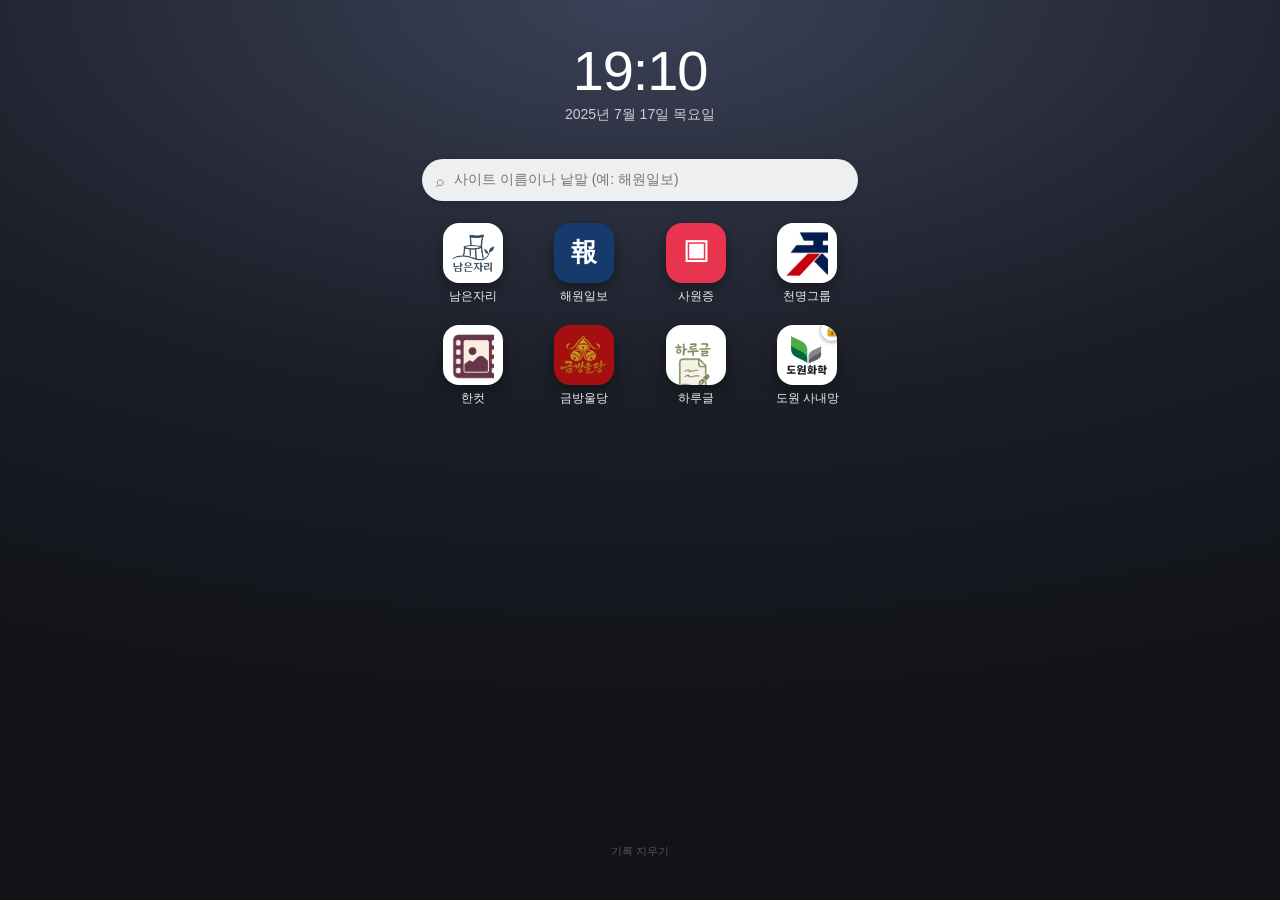
<file: site/index.html>
<!doctype html>
<html lang="ko">
<head>
<meta charset="utf-8">
<meta name="viewport" content="width=device-width, initial-scale=1, viewport-fit=cover">
<meta name="robots" content="noindex, nofollow, noarchive">
<meta name="theme-color" content="#111318">
<title>홈</title>
<link rel="stylesheet" href="assets/style.css?v=202611251400">
</head>
<body>
<div id="app"></div>
<div id="toast" role="status" aria-live="polite"></div>
<noscript>자바스크립트를 켜야 볼 수 있습니다.</noscript>
<script src="assets/data.js?v=202611251400"></script>
<script src="assets/photos.js?v=202611251400"></script>
<script src="assets/app.js?v=202611251400"></script>
</body>
</html>
</file>
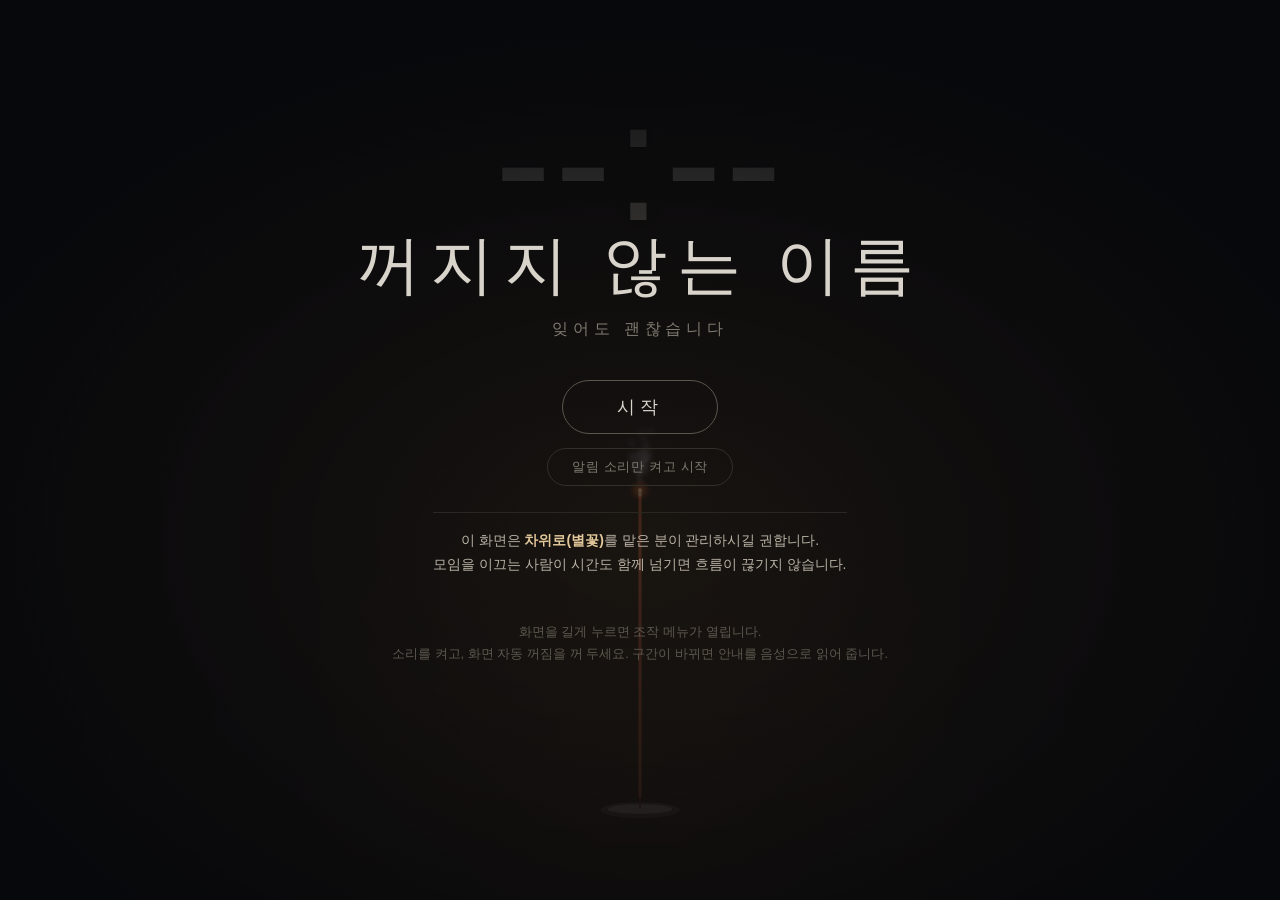
<file: site/stage.html>
<!doctype html>
<html lang="ko">
<head>
<meta charset="utf-8">
<meta name="viewport" content="width=device-width, initial-scale=1, viewport-fit=cover">
<meta name="robots" content="noindex, nofollow, noarchive">
<meta name="theme-color" content="#07080b">
<title>다정한 이별</title>
<link rel="stylesheet" href="assets/stage.css?v=202611251300">
</head>
<body>
<canvas id="smoke"></canvas>
<div id="flash"></div>

<main id="hud">
  <div id="act"></div>
  <div id="clock">--:--</div>
  <div id="what"></div>
  <div id="sub"></div>
  <div id="total"></div>
</main>

<nav id="bar" hidden>
  <button data-b="pause" aria-label="일시정지">⏸</button>
  <button data-b="-60">−1분</button>
  <button data-b="+60">+1분</button>
  <button data-b="+300">+5분</button>
  <button data-b="next">다음 ›</button>
  <button data-b="menu" aria-label="메뉴">☰</button>
</nav>
<div id="notice" hidden><div class="n-k"></div><div class="n-t"></div><div class="n-s"></div></div>
<div id="count" hidden></div>

<section id="start">
  <h1>꺼지지 않는 이름</h1>
  <p class="sub">잊어도 괜찮습니다</p>
  <button id="go">시작</button>
  <button id="go-quiet">알림 소리만 켜고 시작</button>
  <p class="who">이 화면은 <b>차위로(별꽃)</b>를 맡은 분이 관리하시길 권합니다.<br>모임을 이끄는 사람이 시간도 함께 넘기면 흐름이 끊기지 않습니다.</p>
  <p class="hint">화면을 길게 누르면 조작 메뉴가 열립니다.<br>소리를 켜고, 화면 자동 꺼짐을 꺼 두세요. 구간이 바뀌면 안내를 음성으로 읽어 줍니다.</p>
  <button id="resume" hidden>이어서 진행</button>
</section>

<section id="panel" hidden>
  <div class="row"><button data-c="pause">일시정지</button><button data-c="full">전체 화면</button></div>
  <div class="row"><button data-c="-60">−1분</button><button data-c="+60">+1분</button></div>
  <div class="row"><button data-c="prev">‹ 이전 구간</button><button data-c="next">다음 구간 ›</button></div>
  <div class="row"><button data-c="cards">하나, 둘, 셋</button><button data-c="mute">소리 끄기</button></div>
  <div class="row"><button data-c="tts">안내 음성 끄기</button></div>
  <div class="mix voice">
    <label><span>목소리</span><select id="voice"></select></label>
    <label><span>빠르기</span><select id="rate"><option value="0.75">아주 느리게</option><option value="0.85">느리게</option><option value="0.92">보통</option><option value="1.05">조금 빠르게</option><option value="1.2">빠르게</option></select></label>
    <label><span>높이</span><select id="pitch"><option value="0.7">낮게</option><option value="0.85">조금 낮게</option><option value="0.95">보통</option><option value="1.1">조금 높게</option><option value="1.25">높게</option></select></label>
  </div>
  <div class="mix">
    <label><span>전체</span><input data-m="vol" type="range" min="0" max="1" step="0.05"></label>
    <label><span>음악</span><input data-m="bgm" type="range" min="0" max="1.5" step="0.05"></label>
    <label><span>빗소리</span><input data-m="rain" type="range" min="0" max="1.5" step="0.05"></label>
    <label><span>천둥</span><input data-m="thunder" type="range" min="0" max="1.5" step="0.05"><button data-c="try-thunder" aria-label="천둥 들어보기">▶</button></label>
    <label><span>울림</span><input data-m="drone" type="range" min="0" max="1.5" step="0.05"></label>
    <label><span>알림 방울</span><input data-m="bell" type="range" min="0" max="1.5" step="0.05"><button data-c="try-bell" aria-label="방울 들어보기">▶</button></label>
  </div>
  <div class="row"><button data-c="only-bell">알림만 (배경음 없음)</button><button data-c="all-on">전부 켜기</button></div>
  <ol id="plist"></ol>
  <div class="row"><button data-c="reset" class="warn">처음부터</button><button data-c="close">닫기</button></div>
  <div class="row"><a class="lnk" href="index.html#/check" target="_blank" rel="noopener">사이트 점검</a></div>
  <details class="wipe"><summary>휴대폰 기록 지우기 QR (다음 팀 전에)</summary><p>게임에 쓴 기기마다 이 QR을 찍고 '기록 지우기'를 누르면 로그인·잠금 해제·읽은 메일 기록이 지워집니다.</p><img src="img/qr-reset.svg" alt="기록 지우기 QR"></details>
  <p class="credit">음악: Kevin MacLeod “Isolated” “Gagool” “Devastation and Revenge” (CC BY 3.0) · Kai Engel “Sopor” “Denouement” · Chris Zabriskie “Cylinder Five” “To Hide Their Secrets” (CC BY 4.0) — Wikimedia Commons / Free Music Archive</p>
</section>

<script src="assets/stage.js?v=202611250617"></script>
</body>
</html>
</file>
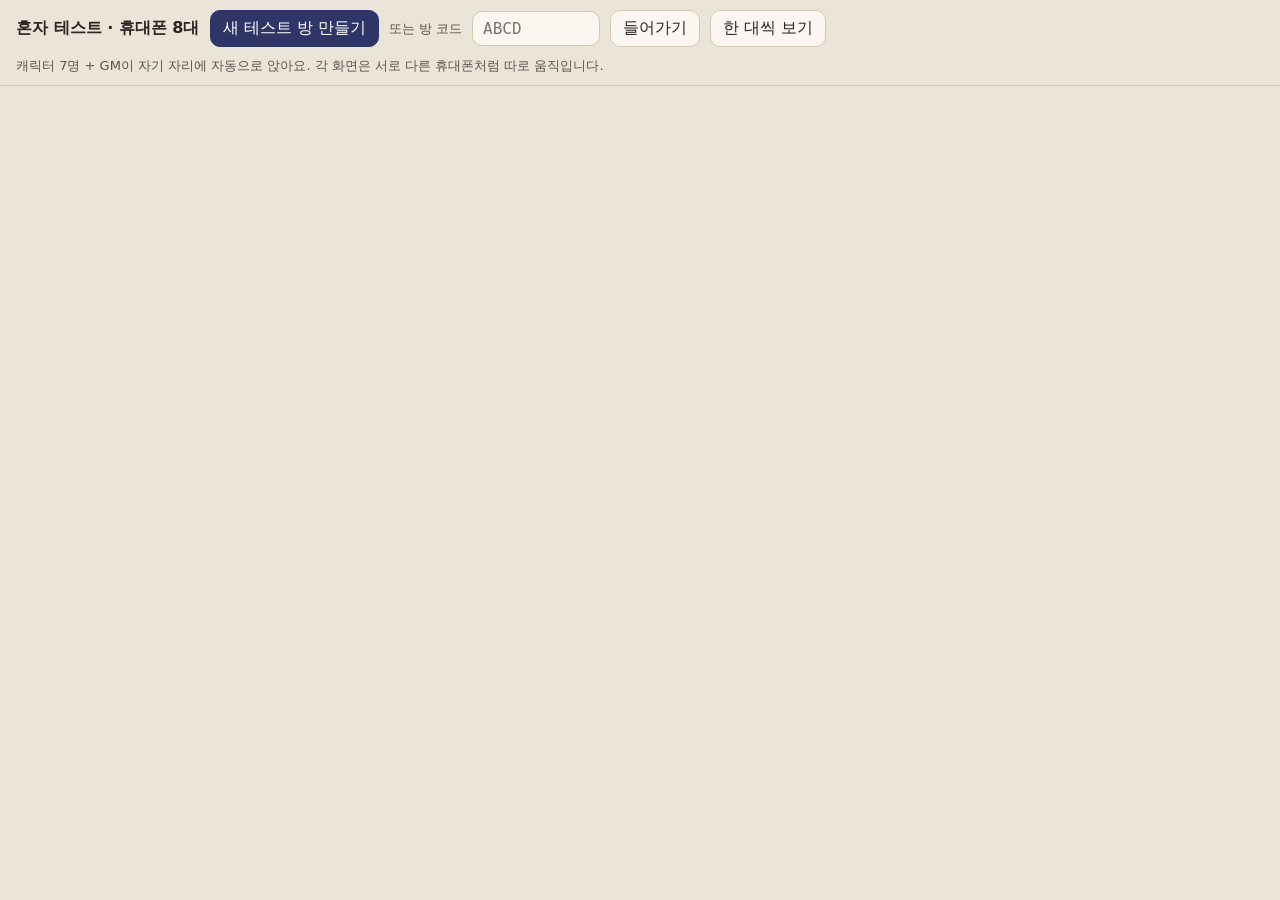
<file: site/hanbit/test.html>
<!doctype html>
<html lang="ko">
<head>
<meta charset="utf-8">
<meta name="viewport" content="width=device-width, initial-scale=1">
<meta name="robots" content="noindex, nofollow, noarchive">
<title>한빛 엔딩북 혼자 테스트</title>
<style>
  :root { --bg: #ebe4d8; --ink: #2a2520; --card: #fbf7f0; --line: #d4c8b4; --dusk: #2f3566; }
  @media (prefers-color-scheme: dark) { :root:not([data-theme="light"]) { --bg: #15172a; --ink: #ece5d8; --card: #1f2340; --line: #343a5e; --dusk: #aab3ff; } }
  * { box-sizing: border-box; }
  body { margin: 0; background: var(--bg); color: var(--ink); font-family: "Apple SD Gothic Neo", "Noto Sans KR", system-ui, sans-serif; }
  header { position: sticky; top: 0; z-index: 5; background: var(--bg); border-bottom: 1px solid var(--line); padding: 10px 16px; display: flex; gap: 10px; align-items: center; flex-wrap: wrap; }
  header b { font-size: 16px; }
  button, input { font: inherit; }
  button { border: 1px solid var(--line); background: var(--card); color: var(--ink); border-radius: 10px; padding: 7px 12px; cursor: pointer; }
  button.pri { background: var(--dusk); color: #fff; border-color: var(--dusk); }
  input { border: 1px solid var(--line); background: var(--card); color: var(--ink); border-radius: 10px; padding: 7px 10px; width: 8em; text-transform: uppercase; font-family: ui-monospace, monospace; }
  .note { font-size: 13px; opacity: .75; }
  .grid { display: grid; grid-template-columns: repeat(auto-fill, minmax(330px, 1fr)); gap: 14px; padding: 14px 16px 40px; }
  .ph { background: var(--card); border: 1px solid var(--line); border-radius: 16px; overflow: hidden; }
  .ph h3 { margin: 0; padding: 6px 10px; font-size: 13px; border-bottom: 1px solid var(--line); display: flex; justify-content: space-between; }
  .ph h3 a { color: inherit; font-weight: 400; }
  iframe { width: 100%; height: 680px; border: 0; display: block; background: #fff; }
  .solo .ph:not(.on) { display: none; }
  .solo .grid { grid-template-columns: minmax(330px, 430px); justify-content: center; }
  .tabs { display: none; gap: 4px; flex-wrap: wrap; }
  .solo .tabs { display: flex; }
  .tabs button.on { background: var(--dusk); color: #fff; }
</style>
</head>
<body>
<header>
  <b>혼자 테스트 · 휴대폰 8대</b>
  <button class="pri" id="make">새 테스트 방 만들기</button>
  <span class="note">또는 방 코드</span><input id="code" maxlength="6" placeholder="ABCD"><button id="join">들어가기</button>
  <button id="layout">한 대씩 보기</button>
  <span class="note" id="msg">캐릭터 7명 + GM이 자기 자리에 자동으로 앉아요. 각 화면은 서로 다른 휴대폰처럼 따로 움직입니다.</span>
  <div class="tabs" id="tabs"></div>
</header>
<div class="grid" id="grid"></div>
<script>
  var SEATS = [["daeun", "임다은"], ["noa", "강노아"], ["siwoo", "권시우"], ["haeun", "허하은"], ["junseo", "변준서"], ["taesu", "강태수"], ["sehyun", "윤세현"], ["gm", "GM"]];
  var grid = document.getElementById("grid"), msg = document.getElementById("msg"), tabs = document.getElementById("tabs");
  var run = Date.now().toString(36).slice(-4); // 테스트 방마다 새 '기기'
  var MOCK = /[?&]mock\b/.test(location.search) ? "&mock" : "";
  function src(seat, code) { return "index.html?dev=t" + run + "-" + seat + "&seat=" + seat + MOCK + "#join=" + code; }
  function load(code) {
    code = String(code || "").toUpperCase().replace(/[^0-9A-Z]/g, "");
    if (code.length < 4) { msg.textContent = "방 코드 4자리를 넣어 주세요"; return; }
    document.getElementById("code").value = code;
    grid.innerHTML = ""; tabs.innerHTML = "";
    SEATS.forEach(function (s, i) {
      var box = document.createElement("div"); box.className = "ph" + (i === 0 ? " on" : "");
      box.innerHTML = '<h3><span>' + (i + 1) + ". " + s[1] + '</span><a href="' + src(s[0], code) + '" target="_blank">새 탭</a></h3><iframe title="' + s[1] + '" src="' + src(s[0], code) + '"></iframe>';
      grid.appendChild(box);
      var b = document.createElement("button"); b.textContent = s[1]; if (i === 0) b.className = "on";
      b.onclick = function () { grid.querySelectorAll(".ph").forEach(function (x, j) { x.classList.toggle("on", j === i); }); tabs.querySelectorAll("button").forEach(function (x, j) { x.classList.toggle("on", j === i); }); };
      tabs.appendChild(b);
    });
    msg.textContent = "방 " + code + " · 다른 휴대폰도 이 코드로 함께 들어올 수 있어요 (자리가 비어 있으면).";
  }
  document.getElementById("join").onclick = function () { load(document.getElementById("code").value); };
  document.getElementById("layout").onclick = function () { var on = document.body.classList.toggle("solo"); this.textContent = on ? "모두 보기" : "한 대씩 보기"; };
  if (innerWidth < 760) { document.body.classList.add("solo"); document.getElementById("layout").textContent = "모두 보기"; }
  // 방은 숨은 화면 하나로 만든다(Firebase 설정을 그대로 씀)
  document.getElementById("make").onclick = function () {
    var btn = this; btn.disabled = true; msg.textContent = "방을 만드는 중…";
    var f = document.createElement("iframe"); f.style.display = "none"; f.src = "index.html?dev=t" + run + "-maker" + MOCK;
    f.onload = function () {
      var w = f.contentWindow, tries = 0;
      (function go() {
        if (!w.HANBIT && tries++ < 40) return setTimeout(go, 100);
        if (!w.HANBIT || !w.HANBIT.hasDB()) { msg.textContent = "방 기능이 꺼져 있어요 (Firebase 설정 확인)"; btn.disabled = false; return; }
        w.HANBIT.createRoom().then(function (code) { f.remove(); btn.disabled = false; load(code); }, function (e) { msg.textContent = "방을 만들지 못했어요: " + (e && e.message || e); btn.disabled = false; });
      })();
    };
    document.body.appendChild(f);
  };
  var q = location.hash.match(/room=([0-9A-Za-z]+)/); if (q) load(q[1]);
</script>
</body>
</html>
</file>
<file: site/assets/style.css>
/* 꺼지지 않는 이름 · 4막 사이트. 세로 390px 기준, 외부 폰트·CDN 없음 */
:root {
  --sans: "Apple SD Gothic Neo", "Malgun Gothic", "맑은 고딕", "Noto Sans KR", "Noto Sans CJK KR", sans-serif;
  --serif: "AppleMyungjo", "Nanum Myeongjo", "Noto Serif KR", "Noto Serif CJK KR", "Batang", serif;
}
* { box-sizing: border-box; }
html { -webkit-text-size-adjust: 100%; }
body { margin: 0; font-family: var(--sans); font-size: 15px; line-height: 1.55; color: #222; background: #e9e9e9; word-break: keep-all; overflow-wrap: anywhere; }
a { color: inherit; text-decoration: none; }
ul { list-style: none; margin: 0; padding: 0; }
h1, h2, h3 { margin: 0; }
button, input { font: inherit; }
#app { max-width: 480px; margin: 0 auto; min-height: 100vh; background: #fff; position: relative; padding-bottom: 24px; }
.b-hub #app, .b-dev #app { background: transparent; }

/* 공통 */
.pill { position: fixed; left: 50%; bottom: calc(10px + env(safe-area-inset-bottom)); transform: translateX(-50%); z-index: 50; padding: 6px 18px; border-radius: 99px; background: rgba(20, 22, 28, .72); color: #fff; font-size: 12px; letter-spacing: .1em; backdrop-filter: blur(6px); }
#toast { position: fixed; left: 50%; bottom: 70px; transform: translate(-50%, 20px); opacity: 0; transition: .25s; z-index: 60; background: rgba(0, 0, 0, .82); color: #fff; padding: 9px 16px; border-radius: 8px; font-size: 13px; pointer-events: none; max-width: 86vw; text-align: center; }
#toast.on { opacity: 1; transform: translate(-50%, 0); }
.tabs { display: flex; overflow-x: auto; white-space: nowrap; scrollbar-width: none; -webkit-overflow-scrolling: touch; }
.tabs::-webkit-scrollbar { display: none; }
.tabs a { flex: none; padding: 10px 12px; }
.btn { display: inline-block; border: 0; border-radius: 6px; padding: 9px 16px; background: #333; color: #fff; font-size: 14px; cursor: pointer; }
.btn.ghost { background: transparent; color: inherit; box-shadow: inset 0 0 0 1px currentColor; opacity: .75; }
.post-x { padding: 14px 16px; font-size: 15.5px; }
.post-x p { margin: 0 0 1em; }
.post-x.dim { color: #888; }
.ph { margin: 10px 0 14px; padding: 26px 18px 18px; border-radius: 6px; background: repeating-linear-gradient(135deg, #eceae4 0 10px, #e4e1da 10px 20px); color: #555; font-size: 13.5px; position: relative; line-height: 1.6; }
.ph-k { position: absolute; top: 6px; left: 10px; font-size: 10.5px; letter-spacing: .12em; color: #999; }
.rule { margin: 14px 0; padding: 4px 0; border-top: 1px dashed #bbb; border-bottom: 1px dashed #bbb; text-align: center; font-size: 12px; color: #888; }
.blind { margin: 16px; padding: 28px 16px; border-radius: 6px; background: #f2f2f2; color: #777; text-align: center; font-size: 14px; }
.blind small { display: block; margin-top: 6px; font-size: 12px; color: #999; }
.lockbox { margin: 18px 16px; padding: 24px 16px; text-align: center; border: 1px dashed #bbb; border-radius: 8px; color: #666; }
.lk-i { font-size: 28px; }
.lk-m { margin: 6px 0 12px; font-size: 14px; }
.cms { border-top: 8px solid #f2f2f2; padding: 12px 16px; }
.cms-h { font-size: 13px; color: #666; margin-bottom: 6px; }
.cm { padding: 10px 0; border-bottom: 1px solid #f0f0f0; }
.cm.re { padding-left: 18px; background: #fafafa; }
.cm-h { font-size: 12.5px; color: #888; display: flex; gap: 8px; align-items: baseline; flex-wrap: wrap; }
.cm-who { font-weight: 700; color: #444; }
.re-mark { color: #bbb; }
.op { font-size: 10.5px; border: 1px solid currentColor; border-radius: 3px; padding: 0 3px; color: #c55; font-weight: 400; }
.cm-x { font-size: 14.5px; margin-top: 2px; }
.cm-empty { padding: 20px 16px; text-align: center; color: #999; font-size: 13px; }
.lbl { font-size: 10.5px; padding: 1px 5px; border-radius: 3px; background: #444; color: #fff; vertical-align: 2px; font-weight: 400; }
.dim { opacity: .62; }
.pager { display: flex; flex-wrap: wrap; justify-content: center; gap: 4px; padding: 14px; font-size: 13px; }
.pager a, .pager b { min-width: 28px; padding: 3px 6px; text-align: center; border-radius: 4px; }
.pager b { background: #444; color: #fff; }
.search { display: flex; gap: 6px; padding: 10px 16px; }
.search input { flex: 1; min-width: 0; padding: 8px 10px; border: 1px solid #ccc; border-radius: 4px; background: #fff; color: #222; }
.search button { padding: 8px 12px; border: 0; border-radius: 4px; background: #555; color: #fff; }
.hits { padding: 0 16px; font-size: 13px; color: #777; }
.bdesc { margin: 0; padding: 10px 16px; font-size: 12.5px; color: #777; background: #fafafa; border-bottom: 1px solid #eee; }
.crumb { font-size: 12px; color: #888; margin-bottom: 4px; }
.likes { text-align: center; padding: 6px 0 16px; font-size: 13px; color: #888; }
.more { display: block; margin: 12px 16px; padding: 10px; text-align: center; border: 1px solid #ddd; border-radius: 6px; font-size: 14px; }
.login-box { margin: 20px 16px; padding: 18px 16px; border: 1px solid #ddd; border-radius: 8px; background: #fff; color: #222; }
.login-box h2 { font-size: 17px; margin-bottom: 10px; }
.login-box label { display: block; font-size: 13px; color: #666; margin-bottom: 10px; }
.login-box input { display: block; width: 100%; margin-top: 4px; padding: 10px; border: 1px solid #ccc; border-radius: 5px; font-size: 16px; background: #fff; color: #222; }
.login-box .btn { width: 100%; margin-top: 4px; }
.login-box p { font-size: 14px; }
.login-err { color: #c33; font-size: 13px; margin: 8px 0 0; }
.hint { color: #888; font-size: 12px !important; }
.me-box { padding: 18px 16px; border-bottom: 8px solid #f2f2f2; }
.me-box h2 { font-size: 18px; }
.me-box h2 small { font-size: 12px; color: #999; font-weight: 400; }
.me-box p { margin: 4px 0 12px; font-size: 13px; color: #888; }
.me-h { font-size: 13px; color: #777; padding: 12px 16px 4px; font-weight: 400; }
.me-list li a { display: block; padding: 11px 16px; border-bottom: 1px solid #f0f0f0; }
.me-list b { font-weight: 500; }
.me-list span { display: block; font-size: 12px; color: #999; }
.me-sec { padding: 12px 16px 6px; font-size: 12.5px; font-weight: 700; color: #666; border-bottom: 1px solid #f0f0f0; }
.me-cms p { margin: 0 0 3px; font-size: 14px; line-height: 1.45; }
.me-cms span { overflow: hidden; text-overflow: ellipsis; white-space: nowrap; }
.me-box h2 .av, .me-box h2 img.av { width: 26px; height: 26px; vertical-align: -6px; margin-right: 7px; }
.pg-h { padding: 12px 16px; font-size: 16px; border-bottom: 1px solid #eee; }
.pg-h small { font-size: 12px; color: #999; font-weight: 400; }
.th-list li a { display: grid; grid-template-columns: 1fr auto; padding: 12px 16px; border-bottom: 1px solid #f0f0f0; }
.th-list p { grid-column: 1 / -1; margin: 2px 0; font-size: 13.5px; color: #666; }
.th-list em { grid-column: 1 / -1; font-size: 11.5px; color: #aaa; font-style: normal; }
.th-n { font-size: 11px; background: #888; color: #fff; border-radius: 99px; padding: 0 7px; align-self: center; }
.note-list { padding: 8px 12px; }
.note { margin: 8px 0; padding: 10px 12px; border: 1px solid #e3e3e3; border-radius: 6px; background: #fff; }
.note.sent { background: #f6f8fb; }
.note-h { display: flex; justify-content: space-between; gap: 8px; font-size: 12px; color: #888; margin-bottom: 4px; }
.note-h em { font-style: normal; }
.note-x { font-size: 14.5px; }

/* 광고 */
.ad { display: block; margin: 0; padding: 10px 14px; background: #f7f3e8; border: 1px solid #e7dfc8; font-size: 13px; color: #5a4a20; position: relative; }
.ad-badge { display: inline-block; font-size: 9.5px; letter-spacing: .08em; padding: 0 4px; margin-right: 6px; border: 1px solid currentColor; border-radius: 2px; opacity: .7; vertical-align: 1px; }
.ad-who { margin-right: 6px; }
.ad-top { border-width: 0 0 1px; }
.ad-mid { margin: 10px 12px; border-radius: 6px; }
.ad-bottom { margin: 16px 12px 0; border-radius: 6px; }
.ad-cached { filter: saturate(.7); }
.ad-cached::after { content: ""; position: absolute; inset: 0; background: repeating-linear-gradient(0deg, rgba(255, 255, 255, .0) 0 3px, rgba(255, 255, 255, .25) 3px 4px); pointer-events: none; }
.ad-halt { margin: 0; padding: 18px; text-align: center; background: #f4f4f4; color: #aaa; font-size: 12px; letter-spacing: .1em; border: 1px dashed #d4d4d4; }
.ad-row { list-style: none; }

/* ── 허브 ── */
body.b-hub { background: radial-gradient(120% 80% at 50% 0%, #3b4157 0%, #1b1e27 55%, #111318 100%) fixed; color: #fff; }
.hub { min-height: 100vh; padding: 40px 22px 30px; display: flex; flex-direction: column; }
.hub-clock { text-align: center; margin-bottom: 34px; }
.hub-clock b { display: block; font-size: 56px; font-weight: 200; letter-spacing: -.02em; line-height: 1.1; }
.hub-clock span { font-size: 14px; opacity: .75; }
.hub-grid { display: grid; grid-template-columns: repeat(4, 1fr); gap: 22px 10px; }
.app { display: flex; flex-direction: column; align-items: center; gap: 6px; text-align: center; }
.app-ic { width: 60px; height: 60px; border-radius: 16px; display: grid; place-items: center; font-size: 26px; font-weight: 700; color: #fff; position: relative; box-shadow: 0 6px 16px rgba(0, 0, 0, .35); font-family: var(--serif); }
.app-lock { position: absolute; right: -6px; top: -6px; font-size: 13px; font-style: normal; background: #fff; border-radius: 99px; width: 22px; height: 22px; display: grid; place-items: center; box-shadow: 0 1px 4px rgba(0, 0, 0, .4); }
.app-l { font-size: 11.5px; line-height: 1.25; opacity: .92; }
.hub-reset { margin-top: auto; align-self: center; background: none; border: 0; color: rgba(255, 255, 255, .28); font-size: 11px; padding: 30px 10px 10px; }

/* ── S1 남은자리 : 2010년대 커뮤니티 ── */
body.b-S1 { background: #dcdfdb; }
.skin-S1 { font-size: 14px; }
.s1-h { background: #4d5b52; color: #fff; padding: 12px 14px 10px; display: flex; align-items: baseline; gap: 8px; flex-wrap: wrap; }
.s1-logo { font-size: 21px; font-weight: 800; letter-spacing: -.03em; }
.s1-tag { font-size: 11px; opacity: .7; flex: 1; }
.s1-acct { font-size: 12px; padding: 2px 8px; border: 1px solid rgba(255, 255, 255, .5); border-radius: 3px; }
.s1-tabs { background: #f3f4f1; border-bottom: 2px solid #4d5b52; font-size: 13px; }
.s1-tabs a.on { font-weight: 700; color: #2f3b33; box-shadow: inset 0 -3px 0 #4d5b52; }
.s1-pin li a { display: block; padding: 8px 14px; border-bottom: 1px solid #eee; background: #fbfbf7; font-size: 13px; }
.pin { font-size: 10.5px; background: #c0392b; color: #fff; padding: 1px 5px; border-radius: 2px; margin-right: 6px; }
.s1-row a { display: block; padding: 9px 14px; border-bottom: 1px solid #ececec; }
.s1-t { font-size: 14.5px; color: #222; }
.s1-row .hd { color: #4d5b52; font-size: 12.5px; }
.s1-row .cc { color: #e46a2c; font-size: 12px; }
.s1-m { font-size: 11.5px; color: #999; margin-top: 2px; }
.s1-row.secret .s1-t { color: #8a8a8a; }
.s1-ph { padding: 14px 16px 10px; border-bottom: 1px solid #e3e3e3; background: #fbfbf9; }
.s1-ph h1 { font-size: 18px; line-height: 1.4; }
.s1-pm { font-size: 12px; color: #888; margin-top: 4px; }
.s1-f { padding: 18px 14px; font-size: 11px; color: #999; text-align: center; }
.skin-S1 .ad { background: #fffbe9; }

/* ── S5 해원일보 : 신문 ── */
body.b-S5 { background: #e6e9ee; }
.s5-h { text-align: center; padding: 10px 14px 8px; border-bottom: 3px double #163a6b; }
.s5-date { font-size: 11px; color: #777; text-align: left; }
.s5-logo { display: block; font-family: var(--serif); font-size: 36px; font-weight: 900; color: #163a6b; letter-spacing: .08em; line-height: 1.2; }
.s5-sub { font-size: 10.5px; color: #888; letter-spacing: .08em; }
.s5-tabs { background: #163a6b; color: #cfd8e8; font-size: 13.5px; }
.s5-tabs a.on { color: #fff; font-weight: 700; box-shadow: inset 0 -3px 0 #f2c14e; }
.s5-sec { font-family: var(--serif); font-size: 17px; padding: 14px 16px 6px; border-bottom: 1px solid #163a6b; margin: 0 0 4px; }
.s5-it a { display: block; padding: 12px 16px; border-bottom: 1px solid #eee; }
.s5-it h3 { font-family: var(--serif); font-size: 16px; line-height: 1.4; font-weight: 700; }
.s5-it.big h3 { font-size: 19px; }
.s5-it p { margin: 6px 0 0; font-size: 13.5px; color: #555; }
.s5-m { font-size: 11.5px; color: #999; margin-top: 4px; }
.s5-ah { padding: 16px 16px 10px; border-bottom: 1px solid #ddd; }
.s5-ah h1 { font-family: var(--serif); font-size: 21px; line-height: 1.45; }
.s5-by { font-size: 12px; color: #888; margin-top: 8px; }
.s5-x { font-family: var(--serif); font-size: 16.5px; line-height: 1.85; }
.s5-f { padding: 18px; font-size: 11px; text-align: center; color: #999; background: #f5f6f8; margin-top: 18px; }
.chips { display: flex; gap: 6px; padding: 0 16px 8px; overflow-x: auto; }
.chips a { flex: none; padding: 3px 10px; border: 1px solid #c8d0de; border-radius: 99px; font-size: 12.5px; color: #163a6b; }
.chips a.on { background: #163a6b; color: #fff; }
.skin-S5 .ad { background: #eef3fb; border-color: #d4dff0; color: #234; }
.skin-S5 .ad-top { text-align: center; }

/* ── S9 사원증 : 직장인 익명 앱 ── */
body.b-S9 { background: #f2f3f5; }
.skin-S9 { background: #f2f3f5 !important; }
.s9-h { background: #fff; padding: 12px 16px; display: flex; justify-content: space-between; align-items: center; border-bottom: 1px solid #eee; }
.s9-logo { font-weight: 900; font-size: 20px; color: #e8344e; letter-spacing: -.04em; }
.s9-s { font-size: 22px; color: #555; }
/* 회사 목록 */
.s9-back { font-size: 26px; line-height: 1; margin-right: 6px; color: #555; }
.s9-h .s9-logo { flex: 1; }
.s9-sec { font-size: 15px; padding: 14px 16px 4px; }
.s9-cos { margin: 4px 10px; background: #fff; border-radius: 10px; }
.s9-cos li a { display: grid; grid-template-columns: 40px 1fr auto; gap: 12px; align-items: center; padding: 11px 14px; border-bottom: 1px solid #f1f2f4; }
.s9-cos li:last-child a { border-bottom: 0; }
.s9-cos b { display: block; font-size: 15px; }
.s9-cos small, .s9-coh small { font-size: 12px; color: #8a8f99; }
.s9-cos em { font-style: normal; color: #bbb; font-size: 20px; }
.s9-lg { width: 40px; height: 40px; border-radius: 10px; display: grid; place-items: center; color: #fff; font-weight: 800; font-size: 17px; }
.s9-coh { display: flex; align-items: center; gap: 12px; padding: 12px 16px; background: #fff; border-bottom: 1px solid #eee; }
.s9-coh b { display: block; font-size: 17px; }
.s9-err { margin: 60px 24px; text-align: center; color: #666; }
.s9-err-i { font-size: 40px; color: #c7cbd2; }
.s9-err b { display: block; margin: 10px 0 6px; font-size: 16px; color: #333; }
.s9-err p { font-size: 13px; margin: 0 0 18px; }
.s9-tabs { background: #fff; font-size: 14px; border-bottom: 1px solid #eee; }
.s9-tabs a { color: #999; }
.s9-tabs a.on { color: #111; font-weight: 700; box-shadow: inset 0 -2px 0 #111; }
.skin-S9 .bdesc { background: transparent; border: 0; }
.s9-c a { display: block; margin: 8px 10px; padding: 14px; background: #fff; border-radius: 10px; }
.s9-co { font-size: 12px; color: #8a8f99; }
.s9-c h3 { font-size: 15.5px; margin: 4px 0; line-height: 1.4; }
.s9-c p { margin: 0; font-size: 13.5px; color: #666; display: -webkit-box; -webkit-line-clamp: 2; -webkit-box-orient: vertical; overflow: hidden; }
.s9-m { display: flex; gap: 12px; margin-top: 8px; font-size: 12px; color: #9aa0aa; }
.s9-m.big { padding: 0 16px 12px; }
.s9-ph { padding: 16px; background: #fff; }
.s9-ph h1 { font-size: 18px; line-height: 1.4; margin-bottom: 6px; }
.skin-S9 .post-x, .skin-S9 .cms { background: #fff; }
.skin-S9 .ad { background: #fff; border: 0; border-radius: 10px; margin: 8px 10px; color: #333; }
.skin-S9 .ad-badge { color: #e8344e; }

/* ── S10 새벽의 방 : 다크·저채도 ── */
body.b-S10 { background: #0e1015; }
.skin-S10 { background: #14161c !important; color: #b9bec9; }
.skin-S10 .bdesc { background: #181b22; color: #6d7384; border-color: #23262f; }
.skin-S10 .post-x { color: #b9bec9; line-height: 1.8; }
.skin-S10 .cms { border-color: #0e1015; }
.skin-S10 .cm { border-color: #1f222a; }
.skin-S10 .cm.re { background: #171a21; }
.skin-S10 .cm-who { color: #9aa1b0; }
.skin-S10 .blind, .skin-S10 .lockbox { background: #191c23; color: #6d7384; border-color: #2a2e38; }
.skin-S10 .login-box, .skin-S10 .note { background: #191c23; border-color: #2a2e38; color: #b9bec9; }
.skin-S10 .login-box input { background: #0f1116; border-color: #2a2e38; color: #ddd; }
.skin-S10 .btn { background: #3a4152; }
.skin-S10 .pager b { background: #3a4152; }
.skin-S10 .th-list li a, .skin-S10 .me-list li a, .skin-S10 .pg-h, .skin-S10 .me-box { border-color: #1f222a; }
.skin-S10 .note.sent { background: #1c2029; }

/* ── S6 금방울당 : 2000년대 점집 홈페이지 ── */
body.b-S6 { background: #5a0000 url("data:image/svg+xml,%3Csvg xmlns='http://www.w3.org/2000/svg' width='40' height='40'%3E%3Ctext x='8' y='28' font-size='20' fill='%23700000'%3E%E5%8D%8D%3C/text%3E%3C/svg%3E"); }
.skin-S6 { background: #fff8dc !important; color: #3a0000; font-family: "Gungsuh", "궁서", var(--serif); }
.s6-h { background: linear-gradient(#b30000, #7a0000); color: #ffd700; text-align: center; padding: 10px 6px 0; border-bottom: 4px ridge #ffd700; }
.s6-bells { font-size: 13px; letter-spacing: .4em; }
.s6-logo { display: block; font-size: 38px; font-weight: 900; text-shadow: 2px 2px 0 #4a0000, 0 0 10px #ff0; letter-spacing: .1em; }
.s6-sub { font-size: 12px; color: #ffe9a0; margin-bottom: 6px; }
.s6-mq { overflow: hidden; white-space: nowrap; background: #000; color: #ff0; font-size: 13px; padding: 4px 0; }
.s6-mq span { display: inline-block; padding-left: 100%; animation: mq 22s linear infinite; }
@keyframes mq { to { transform: translateX(-100%); } }
.s6-nav { display: flex; flex-wrap: wrap; justify-content: center; gap: 4px; padding: 8px; background: #ffe4b5; border-bottom: 2px dotted #b30000; }
.s6-nav a { padding: 3px 8px; background: #b30000; color: #fff; font-size: 13px; border: 2px outset #ff6b6b; }
.s6-nav a.on { background: #ffd700; color: #b30000; border-style: inset; }
.s6-acct { text-align: center; font-size: 12.5px; padding: 6px; color: #8b0000; }
.s6-acct a { text-decoration: underline; color: #00f; }
.s6-tt { text-align: center; font-size: 18px; color: #b30000; padding: 10px; }
.s6-tb { width: calc(100% - 16px); margin: 0 8px; border-collapse: collapse; font-size: 13.5px; background: #fff; }
.s6-tb th { background: #8b0000; color: #ffd700; padding: 4px; border: 1px solid #b8860b; font-weight: 400; }
.s6-tb td { border: 1px solid #deb887; padding: 6px; vertical-align: top; }
.s6-tb td:first-child, .s6-tb td:last-child { text-align: center; font-size: 11.5px; white-space: nowrap; color: #996; }
.s6-tb a { color: #00c; text-decoration: underline; }
.s6-tb .cc { color: #f00; font-size: 11px; }
.s6-w { font-size: 11px; color: #996; }
.s6-ph { margin: 10px 8px 0; padding: 10px; background: #8b0000; color: #ffe9a0; font-size: 12px; }
.s6-ph h1 { font-size: 18px; color: #ffd700; margin-bottom: 4px; }
.s6-x { margin: 0 8px; background: #fff; border: 2px solid #8b0000; border-top: 0; font-size: 15px; }
.skin-S6 .cms { border: 0; background: #fff3c4; margin: 10px 8px; }
.skin-S6 .ad { background: #ff0; color: #c00; border: 3px double #c00; font-weight: 700; text-align: center; animation: blink 1.4s steps(2) infinite; }
@keyframes blink { 50% { border-color: #ffd700; } }
.skin-S6 .pager a { color: #00c; text-decoration: underline; }
.skin-S6 .pager b { background: #b30000; }
.s6-f { font-size: 11px; text-align: center; padding: 14px 8px; color: #8b4513; font-family: var(--sans); }
.skin-S6 .login-box, .skin-S6 .note { border: 2px solid #8b0000; background: #fff; }
.skin-S6 .btn { background: #b30000; border-radius: 0; }

/* ── S8 천명그룹 : 반듯한 대기업 ── */
body.b-S8 { background: #e8edf4; }
.s8-h { padding: 14px 18px; display: flex; align-items: baseline; gap: 10px; border-bottom: 1px solid #e3e8f0; }
.s8-logo { font-size: 18px; color: #0b2f6b; font-weight: 700; }
.s8-logo b { font-family: var(--serif); background: #0b4fa8; color: #fff; padding: 0 6px; margin-right: 4px; }
.s8-en { font-size: 9.5px; color: #8a96a8; letter-spacing: .2em; }
.s8-tabs { font-size: 14px; border-bottom: 1px solid #e3e8f0; }
.s8-tabs a { color: #5d6b80; }
.s8-tabs a.on { color: #0b4fa8; font-weight: 700; box-shadow: inset 0 -2px 0 #0b4fa8; }
.s8-hero { display: block; padding: 46px 22px 40px; background: linear-gradient(135deg, #0b2f6b, #0b4fa8 60%, #4c89d8); color: #fff; }
.s8-hero small { font-size: 11px; letter-spacing: .2em; opacity: .7; }
.s8-hero b { display: block; font-size: 24px; line-height: 1.35; margin: 8px 0; }
.s8-hero span { font-size: 14px; opacity: .85; }
.s8-card { margin: 14px 14px 0; padding: 14px; border: 1px solid #e3e8f0; border-radius: 4px; }
.s8-card h2 { font-size: 15px; color: #0b2f6b; margin-bottom: 6px; }
.s8-card li { display: flex; justify-content: space-between; gap: 10px; padding: 5px 0; font-size: 13.5px; border-top: 1px solid #f2f4f8; }
.s8-card li a { overflow: hidden; text-overflow: ellipsis; white-space: nowrap; }
.s8-card em { font-style: normal; font-size: 11.5px; color: #9aa6b8; flex: none; }
.s8-sh { padding: 22px 18px 16px; background: #f5f8fc; border-bottom: 1px solid #e3e8f0; }
.s8-sh h1 { font-size: 21px; color: #0b2f6b; }
.s8-sh p { margin: 6px 0 0; font-size: 13px; color: #6a778c; }
.s8-r a { display: block; padding: 13px 18px; border-bottom: 1px solid #eef1f6; }
.s8-r b { font-weight: 500; display: block; }
.s8-r span { font-size: 12px; color: #9aa6b8; }
.st { font-style: normal; font-size: 11px; padding: 0 5px; border: 1px solid #b6c2d4; color: #6a778c; border-radius: 2px; }
.st.ok { border-color: #0b4fa8; color: #0b4fa8; }
.s8-ph { padding: 18px 18px 12px; border-bottom: 1px solid #e3e8f0; font-size: 12.5px; color: #8a96a8; }
.s8-ph h1 { font-size: 19px; color: #10203a; line-height: 1.4; margin-bottom: 6px; }
.s8-x { color: #2b3648; }
.skin-S8 .cms { border-top-color: #f5f8fc; }
.skin-S8 .ad { background: #f5f8fc; border-color: #e3e8f0; color: #31445f; }
.s8-f { margin-top: 20px; padding: 20px 18px; background: #10203a; color: #8a96a8; font-size: 11px; line-height: 1.7; }

/* ── S7 도원화학 사내망 : 밋밋한 인트라넷 ── */
body.b-S7 { background: #d9dee6; }
.skin-S7 { background: #eef1f5 !important; font-size: 13.5px; }
.s7-h { background: #2b4c7e; color: #fff; padding: 10px 14px; display: flex; justify-content: space-between; align-items: center; gap: 8px; flex-wrap: wrap; }
.s7-logo { font-size: 15px; letter-spacing: .05em; }
.s7-me { font-size: 11.5px; opacity: .85; }
.s7-me a { text-decoration: underline; }
.s7-tabs { background: #dfe5ee; font-size: 13px; border-bottom: 1px solid #c3cbd8; }
.s7-tabs a.on { background: #fff; font-weight: 700; color: #2b4c7e; }
.s7-banner { background: #fff9e6 !important; color: #6b5500 !important; border-color: #f0e2b0 !important; font-size: 12.5px; }
.s7-tt { font-size: 15px; padding: 12px 14px 0; color: #2b4c7e; }
.skin-S7 .bdesc { background: transparent; border: 0; }
.s7-tb { width: calc(100% - 20px); margin: 6px 10px; border-collapse: collapse; background: #fff; font-size: 13px; }
.s7-tb th { white-space: nowrap; background: #e6ebf2; border-top: 2px solid #2b4c7e; padding: 6px 4px; font-weight: 500; color: #445; }
.s7-tb td { border-bottom: 1px solid #e3e7ee; padding: 7px 5px; vertical-align: top; }
.s7-tb td:first-child, .s7-tb td:last-child { text-align: center; color: #889; font-size: 11.5px; white-space: nowrap; }
.s7-tb td.t { text-align: left; color: #222; }
.s7-tb .w { font-size: 11px; color: #99a; }
.s7-tb .cc { color: #2b4c7e; font-size: 11px; }
.s7-ph { padding: 12px 10px 0; }
.s7-ph h1 { font-size: 16px; padding: 8px 4px; }
.s7-meta { width: 100%; border-collapse: collapse; font-size: 12px; background: #fff; }
.s7-meta th, .s7-meta td { border: 1px solid #dde2ea; padding: 4px 6px; }
.s7-meta th { background: #f2f4f8; font-weight: 400; color: #667; white-space: nowrap; }
.s7-x { margin: 10px; background: #fff; border: 1px solid #dde2ea; font-family: "Dotum", "돋움", var(--sans); font-size: 14px; }
.skin-S7 .cms { background: #fff; margin: 0 10px; border: 1px solid #dde2ea; }
.s7-f { text-align: center; font-size: 11px; color: #889; padding: 16px; }
.s7-gate { padding: 60px 18px 20px; text-align: center; }
.s7-gl { font-size: 24px; color: #2b4c7e; letter-spacing: .05em; }
.s7-gate > p { font-size: 13px; color: #667; }
.s7-gate .login-box { text-align: left; border-color: #c3cbd8; }
.s7-gate .btn { background: #2b4c7e; border-radius: 2px; }
.s7-gate small { display: block; font-size: 11px; color: #99a; margin-top: 10px; }
.s7-warn { margin: 0 16px; padding: 10px 12px; border: 1px solid #e0a800; background: #fff6d6; color: #6b5500; font-size: 12.5px; text-align: left; }
.s7-warn b { display: block; }

/* ── S4 한컷 : 사진 SNS ── */
body.b-S4 { background: #fafafa; }
.s4-h { position: sticky; top: 0; z-index: 5; display: flex; justify-content: space-between; align-items: center; padding: 10px 16px; background: rgba(255, 255, 255, .96); border-bottom: 1px solid #efefef; }
.s4-logo { font-size: 22px; font-weight: 800; font-style: italic; letter-spacing: -.04em; background: linear-gradient(90deg, #f09433, #dc2743, #8a3ab9); -webkit-background-clip: text; background-clip: text; color: transparent; }
.s4-dm { font-size: 20px; position: relative; }
.s4-dm i { position: absolute; right: -10px; top: -4px; font-size: 10px; font-style: normal; }
.s4-prof { display: grid; grid-template-columns: auto 1fr; gap: 14px 16px; padding: 16px; align-items: center; }
.s4-av { width: 78px; height: 78px; border-radius: 50%; display: grid; place-items: center; font-weight: 700; color: #fff; background: linear-gradient(135deg, #f7b267, #e05780); box-shadow: 0 0 0 3px #fff, 0 0 0 5px #e05780; }
.s4-av.sm { width: 30px; height: 30px; font-size: 10px; box-shadow: none; }
.s4-stats { display: flex; justify-content: space-around; text-align: center; font-size: 12.5px; color: #555; }
.s4-stats b { display: block; font-size: 16px; color: #111; }
.s4-bio { grid-column: 1 / -1; font-size: 13.5px; }
.s4-bio span, .s4-bio small { color: #8e8e8e; }
.s4-grid { display: grid; grid-template-columns: repeat(3, 1fr); gap: 2px; }
.s4-tile { aspect-ratio: 1; display: flex; align-items: flex-end; padding: 6px; color: rgba(40, 30, 30, .55); font-size: 10.5px; line-height: 1.3; overflow: hidden; }
.s4-tile.blind-t { background: #e9e9e9; justify-content: center; align-items: center; font-size: 22px; color: #aaa; position: relative; }
.s4-tile.blind-t i { position: absolute; inset: -12px; filter: blur(9px) brightness(.75) saturate(.6); }
.s4-tile.blind-t i + span { position: relative; width: 34px; height: 34px; border-radius: 50%; border: 2px solid rgba(255, 255, 255, .85); color: #fff; display: grid; place-items: center; font-size: 18px; font-weight: 700; visibility: visible; }
.s4-ph { display: flex; align-items: center; gap: 8px; padding: 10px 14px; font-size: 14px; }
.s4-photo { aspect-ratio: 1; display: flex; align-items: center; justify-content: center; padding: 28px; text-align: center; color: rgba(30, 20, 20, .62); font-size: 14px; line-height: 1.65; }
.s4-photo.blind-p { background: #ececec; color: #888; }
.s4-act { padding: 8px 14px 0; font-weight: 700; font-size: 14px; }
.s4-cap { padding: 4px 14px; font-size: 14.5px; }
.s4-cap p { display: inline; margin: 0; }
.s4-cap p + p::before { content: ""; display: block; height: .5em; }
.s4-d { padding: 4px 14px 10px; font-size: 11px; color: #8e8e8e; }
.skin-S4 .cms { border-top: 1px solid #efefef; }
.s4-ad { background: #fff !important; border: 1px solid #efefef !important; color: #262626 !important; margin: 10px 0 !important; border-radius: 0 !important; }
.s4-tabbar { position: fixed; bottom: 0; left: 50%; transform: translateX(-50%); width: 100%; max-width: 480px; display: flex; justify-content: space-around; background: #fff; border-top: 1px solid #efefef; padding: 8px 0 calc(8px + env(safe-area-inset-bottom)); font-size: 20px; z-index: 40; }
.s4-tabbar a { opacity: .45; }
.s4-tabbar a.on { opacity: 1; }
.skin-S4 .skin-S4 { padding-bottom: 70px; }

/* ── 휴대폰 (S2·S3·WIRO·보관함) ── */
body.b-dev { background: #2a2c31; }
.phone { min-height: 100vh; color: #111; background: #f6f6f7; position: relative; overflow: hidden; }
.sbar { display: flex; justify-content: space-between; padding: 6px 18px 4px; font-size: 12px; font-weight: 600; position: relative; z-index: 3; }
.phone .home ~ .sbar { color: #fff; }
.sea { background: linear-gradient(180deg, #8fb4cf 0%, #6f98b8 38%, #3e6f93 40%, #24506f 70%, #173245 100%); }
.plain { background: linear-gradient(180deg, #232631, #12141a); }
.home { min-height: 100vh; padding: 60px 24px; margin-top: -26px; display: flex; flex-direction: column; }
.home-grid { display: grid; grid-template-columns: repeat(4, 1fr); gap: 22px 8px; color: #fff; font-size: 11.5px; text-align: center; text-shadow: 0 1px 3px rgba(0, 0, 0, .5); }
.home-grid a { display: flex; flex-direction: column; align-items: center; gap: 6px; }
.ic { width: 56px; height: 56px; border-radius: 15px; display: grid; place-items: center; font-style: normal; font-size: 24px; font-weight: 700; color: #fff; text-shadow: none; box-shadow: 0 4px 10px rgba(0, 0, 0, .25); }
.ic.doran { background: #2bb39a; }
.ic.sms { background: #4a8cf0; }
.ic.memo { background: #f4c542; color: #6b4e00; }
.ic.photo { background: linear-gradient(135deg, #f5a3b5, #f3d27a, #8dd3c7); }
.ic.rec { background: #e9504c; }
.ic.web.s1 { background: #56635a; font-size: 18px; }
.d-app { background: #fff; min-height: calc(100vh - 26px); }
.d-bar { position: sticky; top: 0; z-index: 4; display: grid; grid-template-columns: 40px 1fr 40px; align-items: center; padding: 8px 6px; background: rgba(255, 255, 255, .96); border-bottom: 1px solid #eee; text-align: center; }
.d-bar a { font-size: 26px; line-height: 1; color: #2bb39a; }
.d-bar b { font-size: 16px; }
.d-threads li a { display: grid; grid-template-columns: 44px 1fr auto; gap: 10px; align-items: center; padding: 10px 14px; border-bottom: 1px solid #f2f2f2; }
.d-av { width: 44px; height: 44px; border-radius: 16px; display: grid; place-items: center; color: #fff; font-weight: 700; }
.d-threads p { margin: 0; font-size: 13px; color: #888; overflow: hidden; white-space: nowrap; text-overflow: ellipsis; }
.d-threads div { min-width: 0; }
.d-threads em { font-size: 11px; color: #aaa; font-style: normal; align-self: start; }
.d-empty { text-align: center; font-size: 12px; color: #aaa; padding: 20px; }
.d-notes li a { display: block; padding: 12px 16px; border-bottom: 1px solid #f2f2f2; }
.d-notes b { font-size: 15px; }
.d-notes p { margin: 2px 0; font-size: 13px; color: #888; overflow: hidden; white-space: nowrap; text-overflow: ellipsis; }
.d-notes em { font-size: 11px; color: #bbb; font-style: normal; }
.d-note { padding: 16px 18px; }
.d-note h2 { font-size: 20px; }
.d-note p { font-size: 15.5px; margin: 0 0 1em; }
.d-meta { font-size: 11.5px; color: #aaa; margin: 4px 0 14px; }
.d-gal { display: grid; grid-template-columns: repeat(3, 1fr); gap: 2px; }
.d-gal a { aspect-ratio: 1; display: flex; align-items: flex-end; padding: 5px; color: rgba(255, 255, 255, .9); font-size: 11px; text-shadow: 0 1px 2px rgba(0, 0, 0, .4); }
.d-photo { padding: 14px; background: #111; min-height: calc(100vh - 80px); color: #ddd; }
.d-photo .ph { background: #2a2a2a; color: #e6e6e6; min-height: 280px; display: flex; align-items: center; font-size: 15px; padding: 30px 22px; }
.d-photo .ph-k { color: #777; }
.d-photo p { color: #ccc; }
.d-rec li { border-bottom: 1px solid #f2f2f2; }
.d-rec summary { display: grid; grid-template-columns: 36px 1fr auto; gap: 10px; align-items: center; padding: 10px 14px; list-style: none; cursor: pointer; }
.d-rec summary::-webkit-details-marker { display: none; }
.d-rec summary b { display: block; font-size: 14.5px; font-weight: 500; }
.d-rec summary em { font-size: 11px; color: #aaa; font-style: normal; }
.d-rec summary span { font-size: 12px; color: #888; font-variant-numeric: tabular-nums; }
.play { width: 34px; height: 34px; border-radius: 50%; border: 0; background: #e9504c; color: #fff; font-size: 12px; }
.rec-x { padding: 0 16px 12px 60px; font-size: 13.5px; color: #555; }
.rec-x p { margin: 0 0 .5em; }

.chat { padding: 6px 10px 30px; background: #b2c7d9; min-height: calc(100vh - 80px); }
.chat.doran { background: #cfe5df; }
.chat.sms { background: #fff; }
.chat.s3c { background: #d7dee6; }
.chat.s4chat { background: #fff; min-height: 0; }
.chat-day { text-align: center; margin: 14px 0 8px; font-size: 11.5px; color: #556; }
.chat-day::before, .chat-day::after { content: " — "; opacity: .4; }
.chat-sys { text-align: center; font-size: 12px; color: #555; margin: 6px 0; }
.chat-sys em { font-style: normal; color: #889; font-size: 10.5px; }
.msg { margin: 5px 0; display: flex; flex-direction: column; }
.msg .who { font-size: 11.5px; color: #445; margin: 0 0 2px 4px; }
.msg .row { display: flex; align-items: flex-end; gap: 5px; max-width: 82%; }
.msg.me { align-items: flex-end; }
.msg.me .row { flex-direction: row-reverse; }
.bub { padding: 8px 11px; border-radius: 4px 14px 14px 14px; background: #fff; font-size: 14.5px; line-height: 1.5; box-shadow: 0 1px 1px rgba(0, 0, 0, .05); }
.msg.me .bub { border-radius: 14px 4px 14px 14px; background: #fde16f; }
.doran .msg.me .bub { background: #2bb39a; color: #fff; }
.sms .bub { background: #e9e9eb; border-radius: 16px; }
.sms .msg.me .bub { background: #3b82f6; color: #fff; border-radius: 16px; }
.s4chat .bub { background: #efefef; border-radius: 18px; }
.s4chat .msg.me .bub { background: #3797f0; color: #fff; border-radius: 18px; }
.msg em { font-size: 10px; color: #667; font-style: normal; flex: none; }
.emo { font-size: 34px; line-height: 1; }
.b-ph, .b-link, .b-fw { display: block; font-size: 11px; opacity: .7; margin-bottom: 3px; }
.b-ph::before { content: "▣ "; }
.b-link::before { content: "🔗 "; }
.b-fw::before { content: "↪ "; }
.p-s3 { filter: saturate(.85); }
.p-s3 .d-bar a { color: #4a6b8a; }
.p-s3 .doran .msg.me .bub { background: #4a6b8a; }
.crack { position: fixed; top: 0; left: 50%; transform: translateX(-50%); width: 100%; max-width: 480px; height: 100vh; pointer-events: none; z-index: 30; }
.crack path { fill: none; stroke: rgba(255, 255, 255, .55); stroke-width: .35; filter: drop-shadow(0 0 .4px rgba(0, 0, 0, .6)); vector-effect: non-scaling-stroke; }
.p-s3 .crack path { stroke-width: .8; stroke: rgba(255, 255, 255, .35); }
.p-s3.in .crack path { stroke: rgba(120, 130, 140, .35); }

.case { margin: 22px 0 0; text-align: left; font-size: 13px; background: rgba(255, 255, 255, .06); border-radius: 10px; padding: 10px 14px; }
.case summary { cursor: pointer; }
.case-ph { display: grid; grid-template-columns: 1fr 1fr; gap: 10px; margin-top: 10px; }
.case-front { aspect-ratio: 3 / 4; background: url(../img/S2-WALL.jpg) center / cover; border-radius: 3px; display: grid; place-items: center; font-size: 11px; color: rgba(255, 255, 255, .8); }
.case-back { aspect-ratio: 3 / 4; background: #f7f4ec; color: #2b2b2b; border-radius: 3px; display: grid; place-items: center; text-align: center; font-size: 15px; line-height: 1.6; font-family: var(--serif); }

.s9-more { width: calc(100% - 20px); margin: 10px; background: #fff; border: 1px solid #e5e7eb; border-radius: 10px; color: #555; font-size: 14px; cursor: pointer; }
.s9-more.loading { color: #9aa0aa; }
.spin { display: inline-block; width: 14px; height: 14px; margin-right: 8px; vertical-align: -2px; border: 2px solid #d5d8de; border-top-color: #e8344e; border-radius: 50%; animation: spin .8s linear infinite; }
@keyframes spin { to { transform: rotate(360deg); } }

/* 실제 사진 (assets/photos.js 에 등록된 글) */
.ph-img { margin: 10px 0 14px; }
.ph-img img { display: block; width: 100%; height: auto; border-radius: 6px; background: #eee; }
.s4-photo.img { padding: 0; background: #eee; }
.s4-photo.img img { width: 100%; height: 100%; object-fit: cover; display: block; }
.s4-tile[style*="url("] span, .d-gal a[style*="url("] span { visibility: hidden; }

/* 제작 에셋: 로고·프로필·아이콘 */
.app-ic.logo { padding: 9px; overflow: hidden; }
.app-ic.logo img { width: 100%; height: 100%; object-fit: contain; display: block; }
.app-ic.logo.dark { padding: 6px; }
.s1-logo img { height: 40px; display: block; }
.s1-h { align-items: center; }
.s5-logo img { height: 46px; display: block; margin: 4px auto 2px; }
.s6-banner { display: block; width: 100%; max-width: 420px; margin: 0 auto -18px; }
.s6-logo img { height: 92px; display: block; margin: 0 auto 2px; filter: drop-shadow(2px 2px 0 #4a0000); }
.s7-logo { display: flex; align-items: center; gap: 6px; }
.s7-logo img { height: 20px; display: block; }
.s7-gl img { height: 70px; display: block; margin: 0 auto 6px; }
.s7-gl b { font-size: 16px; }
.s8-logo img { height: 26px; display: block; }
.s4-logo { background: none; -webkit-background-clip: initial; background-clip: initial; }
.s4-logo img { height: 26px; display: block; }
.s4-av { overflow: hidden; padding: 0; }
.s4-av img { width: 100%; height: 100%; object-fit: cover; display: block; }
.d-av.img { background: #eee; overflow: hidden; padding: 0; }
.d-av.img img { width: 100%; height: 100%; object-fit: cover; display: block; }
img.av { width: 20px; height: 20px; border-radius: 50%; object-fit: cover; vertical-align: -5px; margin-right: 5px; background: #eee; }
.av-blank { display: inline-block; width: 20px; height: 20px; border-radius: 50%; overflow: hidden; vertical-align: -5px; margin-right: 5px; }
.av-blank svg { display: block; width: 100%; height: 100%; fill: rgba(255, 255, 255, .92); }
.ic img { width: 58%; height: 58%; object-fit: contain; display: block; }
.ic.doran { background: #fff; }
.ic.doran img { width: 70%; height: 70%; }
.ic.photo { background: linear-gradient(135deg, #f08aa3, #e9a84a); }
.ic.web.s1 img { width: 78%; height: 78%; }
.d-av.img.fit { background: #fff; box-shadow: inset 0 0 0 1px #eee; } .d-av.img.fit img { object-fit: contain; padding: 4px; }

/* 남은자리 좋아요·공유 */
.s1-act { display: flex; justify-content: center; gap: 10px; padding: 8px 16px 18px; }
.s1-act button { display: inline-flex; align-items: center; gap: 6px; border: 1px solid #cfd5cf; background: #fff; color: #4d5b52; border-radius: 99px; padding: 8px 18px; font-size: 14px; cursor: pointer; }
.s1-act i { font-style: normal; font-size: 16px; line-height: 1; }
.s1-act b { font-weight: 700; }
.s1-like.on { border-color: #d9706a; color: #c4514b; background: #fff5f4; }
.s1-like.on i { animation: likepop .35s ease-out; }
@keyframes likepop { 40% { transform: scale(1.45); } }
.sheet-bg { position: fixed; inset: 0; background: rgba(0, 0, 0, .35); z-index: 60; display: flex; align-items: flex-end; justify-content: center; animation: sheetbg .2s; }
.sheet { width: 100%; max-width: 480px; background: #fff; border-radius: 16px 16px 0 0; padding: 16px 16px calc(14px + env(safe-area-inset-bottom)); animation: sheetup .22s ease-out; }
.sheet > b { display: block; text-align: center; font-size: 15px; margin-bottom: 14px; color: #222; }
.sheet-row { display: flex; justify-content: space-around; margin-bottom: 12px; }
.sheet-row button { border: 0; background: none; display: flex; flex-direction: column; align-items: center; gap: 6px; font-size: 12.5px; color: #444; cursor: pointer; }
.sheet-row i { font-style: normal; width: 52px; height: 52px; border-radius: 50%; display: grid; place-items: center; font-size: 22px; background: #eef0ed; }
.sheet-row .sh-doran { background: #e9f6f1; }
.sheet-row .sh-sms { background: #eaf1fb; }
.sheet-x { width: 100%; border: 0; border-top: 1px solid #eee; background: none; padding: 12px 0 2px; font-size: 14px; color: #666; cursor: pointer; }
@keyframes sheetup { from { transform: translateY(100%); } }
@keyframes sheetbg { from { opacity: 0; } }

/* ── S11 하루글 : 종이 같은 개인 블로그 ── */
body.b-S11 { background: #ece6da; }
.skin-S11 { background: #f8f4ec !important; color: #4a4338; }
.s11-h { display: flex; justify-content: space-between; align-items: center; padding: 12px 16px; border-bottom: 1px solid #e3dccd; }
.s11-logo { font-size: 16px; color: #6f7d55; font-weight: 600; letter-spacing: .04em; }
.s11-logo::before { content: "✎ "; }
.s11-acct { font-size: 12px; color: #8b8270; }
.s11-cover { padding: 22px 16px 14px; text-align: center; background: linear-gradient(#f1ebdf, #f8f4ec); }
.s11-cover b { display: block; font-size: 21px; color: #4a4338; font-weight: 500; letter-spacing: .06em; }
.s11-cover span { display: block; margin-top: 4px; font-size: 12px; color: #9a917e; }
.s11-tabs { font-size: 13.5px; border-bottom: 1px solid #e3dccd; justify-content: center; }
.s11-tabs a { color: #9a917e; }
.s11-tabs a.on { color: #4a4338; box-shadow: inset 0 -2px 0 #8a9a6e; }
.skin-S11 .bdesc { background: #f3eee3; color: #8b8270; border-color: #e3dccd; }
.s11-r a { display: block; padding: 13px 16px; border-bottom: 1px solid #ece5d7; }
.s11-r.dim .s11-t { color: #a39a87; }
.s11-t { font-size: 15px; color: #4a4338; }
.s11-m { font-size: 11.5px; color: #a39a87; margin-top: 3px; }
.s11-ph { padding: 18px 16px 10px; border-bottom: 1px solid #ece5d7; }
.s11-ph h1 { font-size: 18px; font-weight: 500; color: #3f392f; }
.skin-S11 .post-x { line-height: 1.9; color: #4a4338; }
.s11-go { margin: 40px 16px; padding: 20px; background: #fff; border: 1px solid #e3dccd; border-radius: 10px; }
.s11-go h2 { font-size: 17px; margin-bottom: 4px; }
.s11-go p { font-size: 13px; color: #8b8270; }
.s11-url { display: flex; align-items: center; margin: 14px 0 10px; border: 1px solid #d8d0bf; border-radius: 6px; overflow: hidden; background: #fbf9f4; }
.s11-url span { padding: 0 8px 0 10px; color: #8b8270; font-size: 14px; }
.s11-url input { flex: 1; min-width: 0; border: 0; background: transparent; padding: 10px 8px 10px 0; font-size: 15px; }
.s11-f { padding: 22px 16px 30px; text-align: center; font-size: 11.5px; color: #a39a87; }
/* 메신저 말풍선 속 사진 */
.bub .b-img { display: block; width: 100%; max-width: 220px; border-radius: 10px; margin: 2px 0 6px; }

/* ── 4 휴대폰 (S12~S15) · 주소창 · 보안 폴더 · S16 ── */
.home-sec { font-size: 12px; letter-spacing: .08em; opacity: .75; margin: 0 2px 8px; }
.home-sec { color: #fff; text-shadow: 0 1px 3px rgba(0, 0, 0, .5); margin: 26px 0 12px; }
.addr { display: flex; align-items: center; gap: 8px; margin: 0 0 22px; padding: 9px 14px; border-radius: 99px; background: rgba(255, 255, 255, .92); color: #333; box-shadow: 0 2px 8px rgba(0, 0, 0, .15); }
.addr span { opacity: .55; }
.addr input { flex: 1; min-width: 0; border: 0; background: transparent; font-size: 14px; color: #222; outline: none; }
.home .addr { margin: 0 0 26px; }
.home.sea-photo { background: linear-gradient(rgba(0, 0, 0, .2), rgba(0, 0, 0, .05) 40%, rgba(0, 0, 0, .4)), url(../img/S2-WALL.jpg) center / cover; }
.home .case { color: #fff; background: rgba(0, 0, 0, .28); margin-top: auto; }
.dday { text-align: center; color: #fff; text-shadow: 0 1px 3px rgba(0, 0, 0, .4); margin: -10px 0 18px; font-size: 14px; }
.dday b { display: block; font-size: 30px; font-weight: 300; }
.ic.g-bell { background: #a50f0f; }
.ic.g-buy { background: #fff; }
.ic.g-cal { background: #fff; }
.ic.g-call { background: #34c759; }
.ic.g-mail { background: #3d7be0; }
.ic.g-er { background: #fff; color: #e0393e; }
.ic.vault { background: #2f3a4a; }
.ic.fav { font-size: 20px; }
.ic.fav.logo img { width: 74%; height: 74%; }
.d-sec { padding: 14px 16px 4px; font-size: 12px; color: #999; letter-spacing: .06em; }
.d-tabs { display: flex; border-bottom: 1px solid #eee; }
.d-tabs a { flex: 1; text-align: center; padding: 10px; font-size: 14px; color: #888; }
.d-tabs a.on { color: #111; font-weight: 700; box-shadow: inset 0 -2px #3d7be0; }
.d-mails li.unread b::before { content: ''; display: inline-block; width: 7px; height: 7px; border-radius: 50%; background: #3d7be0; margin-right: 6px; vertical-align: middle; }
.d-mail { padding: 16px; }
.d-mail h2 { font-size: 18px; margin: 0 0 6px; }
.d-mail-x { margin-top: 14px; font-size: 14.5px; line-height: 1.75; }
.d-calls li { padding: 12px 16px; border-bottom: 1px solid #f2f2f2; }
.d-calls b { font-size: 15px; }
.d-calls p { margin: 2px 0; font-size: 13.5px; color: #555; }
.d-calls em { font-size: 11px; color: #bbb; font-style: normal; }
.d-threads li.pinned { background: #fff5f8; }
.unread-n { display: inline-block; margin-left: 6px; min-width: 18px; padding: 0 5px; border-radius: 9px; background: #e9504c; color: #fff; font-size: 11px; font-style: normal; text-align: center; }
.vault { padding: 40px 28px; text-align: center; }
.vault-ic { font-size: 40px; }
.vault input { display: block; width: 100%; margin: 14px 0 10px; padding: 11px 12px; border: 1px solid #ccc; border-radius: 8px; font-size: 16px; text-align: center; }
.vault .login-err { color: #c33; font-size: 13px; }
.skin-find { min-height: 100vh; background: #f4f5f7; }
.find { padding: 16px; }
.find .addr { margin-bottom: 10px; }
.find section { background: #fff; border-radius: 10px; margin: 12px 0; overflow: hidden; }
.find h3 { margin: 0; padding: 10px 14px; font-size: 14px; border-bottom: 1px solid #eee; }
.find li a { display: block; padding: 10px 14px; border-bottom: 1px solid #f3f3f3; }
.find li b { font-size: 14.5px; }
.find li p { margin: 2px 0; font-size: 13px; color: #666; }
.find li em { font-size: 11px; color: #aaa; font-style: normal; }
.skin-S16 { min-height: 100vh; background: #f1f3ea; color: #222; }
.s16-h { background: #2f7d32; color: #fff; padding: 18px 16px 14px; }
.s16-h b { display: block; font-size: 19px; }
.s16-h span { font-size: 12px; opacity: .8; }
.s16-nav { display: flex; gap: 14px; padding: 9px 16px; background: #fff; border-bottom: 1px solid #ddd; font-size: 14px; }
.s16-nav a.on { color: #2f7d32; font-weight: 700; }
.s16-main { background: #fff; margin: 10px 0; }
.s16-list li a { display: block; padding: 11px 16px; border-bottom: 1px solid #eee; }
.s16-list b { font-size: 15px; }
.s16-list em { display: block; font-size: 12px; color: #999; font-style: normal; margin-top: 2px; }
.s16-ph { padding: 16px; border-bottom: 1px solid #eee; }
.s16-ph h1 { font-size: 18px; margin: 0 0 6px; }
.s16-ph div { font-size: 12px; color: #999; }
.s16-main .post-x { padding: 16px; }
.s16-f { text-align: center; font-size: 11px; color: #999; padding: 16px; }
.p-lock { align-items: center; text-align: center; color: #fff; text-shadow: 0 1px 4px rgba(0, 0, 0, .35); }
.pl-clock { font-size: 64px; font-weight: 200; line-height: 1; margin-top: 10px; }
.pl-date { font-size: 14px; opacity: .85; margin-top: 6px; }
.pl-form { margin-top: auto; width: 100%; max-width: 280px; padding: 20px 0 40px; }
.pl-form p { font-size: 14px; }
.pl-form input { letter-spacing: .6em; font-size: 22px; background: rgba(255, 255, 255, .9); border: 0; }
.pl-form .btn { width: 100%; }
.pl-form .login-err { color: #fff; background: rgba(200, 40, 50, .75); border-radius: 6px; padding: 4px 8px; text-shadow: none; }

/* S17 도원화학 홈페이지 */
.s17-h { background: #fff; padding: 16px; display: flex; align-items: center; justify-content: space-between; gap: 10px; border-bottom: 1px solid #e3e8ef; }
.s17-h img { height: 28px; display: block; }
.s17-h span { font-size: 12px; color: #2b4c7e; }
.s17-tabs { background: #2b4c7e; }
.s17-tabs a { color: #dfe7f3; }
.s17-tabs a.on { color: #fff; font-weight: 700; border-bottom-color: #fff; }
.s17-main { background: #fff; min-height: 50vh; }
.s17-hero { background: linear-gradient(135deg, #2b4c7e, #4f7fb8); color: #fff; padding: 28px 16px; }
.s17-hero b { display: block; font-size: 20px; }
.s17-hero span { font-size: 13px; opacity: .85; }
.s17-list li a { display: block; padding: 13px 16px; border-bottom: 1px solid #eef1f5; }
.s17-list em, .s17-ph em { display: block; font-style: normal; font-size: 11px; color: #2b4c7e; font-weight: 700; }
.s17-list b { display: block; font-size: 15px; margin: 2px 0; }
.s17-list span { font-size: 12px; color: #999; }
.s17-ph { padding: 18px 16px 12px; border-bottom: 1px solid #eef1f5; }
.s17-ph h1 { font-size: 19px; margin: 4px 0 6px; }
.s17-ph div { font-size: 12px; color: #999; }
.s17-main .post-x { padding: 16px; }
.s17-f { text-align: center; font-size: 11px; color: #8a94a3; padding: 18px 16px; background: #f3f5f8; }

/* 4 휴대폰 배경화면: 하늘바라기 별이 뜬 밤하늘 · 별꽃 해바라기 · 외골수 비 오는 밤의 우산 · 가우디 바름교 도면 */
.home.w-star { background: linear-gradient(rgba(0,0,0,.05), rgba(0,0,0,.35)), url(../img/S12-WALL.jpg) center / cover; }
.home.w-sun { background: linear-gradient(rgba(0,0,0,.28), rgba(0,0,0,.05) 35%, rgba(0,0,0,.35)), url(../img/S13-WALL.jpg) center 30% / cover; }
.home.w-umb { background: linear-gradient(rgba(0,0,0,.25), rgba(0,0,0,.05) 40%, rgba(0,0,0,.45)), url(../img/S14-WALL.jpg) center / cover; }
.home.w-bp { background: #132f52 url(../img/S15-WALL.svg) center bottom / cover; }

/* 메일 앱 */
.m-folders { display: flex; gap: 8px; padding: 10px 14px; border-bottom: 1px solid #eef0f3; background: #fff; }
.m-folders a { flex: 1; text-align: center; padding: 8px 6px; border-radius: 18px; font-size: 13.5px; color: #555; background: #f3f5f8; }
.m-folders a.on { background: #e3ecfb; color: #1a56c4; font-weight: 700; }
.m-folders em { font-style: normal; font-size: 11px; color: #fff; background: #1a56c4; border-radius: 9px; padding: 1px 6px; margin-left: 2px; }
.m-folders small { font-size: 11.5px; color: #888; margin-left: 2px; }
.m-note { margin: 0; padding: 8px 16px; font-size: 12px; color: #8a6d1d; background: #fff8e5; border-bottom: 1px solid #f3e6bf; }
.m-list li a { display: flex; gap: 12px; padding: 13px 16px; border-bottom: 1px solid #f1f2f4; align-items: flex-start; }
.m-av { flex: none; width: 38px; height: 38px; border-radius: 50%; color: #fff; display: grid; place-items: center; font-weight: 700; font-size: 15px; }
.m-av.big { width: 42px; height: 42px; font-size: 17px; }
.m-row { flex: 1; min-width: 0; }
.m-top { display: flex; justify-content: space-between; gap: 8px; align-items: baseline; }
.m-top b { font-size: 14.5px; font-weight: 500; color: #333; overflow: hidden; white-space: nowrap; text-overflow: ellipsis; }
.m-top time { flex: none; font-size: 11.5px; color: #999; }
.m-subj { font-size: 14px; color: #444; margin-top: 1px; overflow: hidden; white-space: nowrap; text-overflow: ellipsis; }
.m-row p { margin: 2px 0 0; font-size: 12.5px; color: #999; overflow: hidden; display: -webkit-box; -webkit-line-clamp: 2; -webkit-box-orient: vertical; line-height: 1.45; }
.m-list li.unread .m-top b, .m-list li.unread .m-subj { font-weight: 700; color: #111; }
.m-list li.unread .m-top time { color: #1a56c4; font-weight: 700; }
.m-list li.unread a { background: #f7faff; }
.m-clip { font-size: 12px; }
.m-empty { text-align: center; padding: 70px 20px; color: #999; }
.m-empty i { display: block; font-style: normal; font-size: 44px; margin-bottom: 10px; }
.m-empty b { display: block; color: #666; font-size: 15px; }
.m-empty p { font-size: 12.5px; margin: 4px 0 0; }
.m-bar .m-tools { display: flex; gap: 16px; justify-content: flex-end; color: #777; }
.m-bar .m-tools i { font-style: normal; font-size: 16px; }
.m-view { padding: 6px 18px 30px; }
.m-view h2 { font-size: 20px; line-height: 1.35; margin: 8px 0 8px; }
.m-labels { margin-bottom: 14px; }
.m-lb { display: inline-block; font-size: 11px; padding: 2px 8px; border-radius: 4px; background: #eef1f5; color: #666; }
.m-lb.trash { background: #fde9e7; color: #b3412f; }
.m-from { display: flex; gap: 10px; align-items: center; padding-bottom: 14px; border-bottom: 1px solid #f0f1f3; }
.m-from > div { flex: 1; min-width: 0; }
.m-from b { display: block; font-size: 15px; }
.m-from small { font-size: 12px; color: #999; }
.m-from time { font-size: 11.5px; color: #999; text-align: right; line-height: 1.4; }
.m-body { padding-top: 16px; font-size: 15px; line-height: 1.8; color: #222; }
.m-body p { margin: 0 0 1em; }
.m-att { margin-top: 18px; border-top: 1px dashed #e3e6ea; padding-top: 12px; }
.m-att-h { font-size: 12.5px; color: #777; margin-bottom: 8px; }
.m-file { display: flex; gap: 10px; padding: 10px 12px; border: 1px solid #e6e9ee; border-radius: 10px; margin-bottom: 8px; background: #fafbfc; }
.m-file i { font-style: normal; font-size: 20px; line-height: 1.3; }
.m-file b { display: block; font-size: 13px; color: #1a56c4; }
.m-file p { margin: 2px 0 0; font-size: 13.5px; line-height: 1.6; color: #333; }
.m-reply { display: flex; gap: 10px; margin-top: 22px; }
.m-reply span { flex: 1; text-align: center; padding: 10px; border: 1px solid #dde1e7; border-radius: 22px; font-size: 13.5px; color: #555; }

/* 검색 더 보기 */
.find h3 small { font-size: 12px; color: #999; font-weight: 400; margin-left: 4px; }
.find-more { display: block; padding: 10px 16px; font-size: 13px; color: #3d7be0; }
.find .hits a { color: #3d7be0; }

/* 진행자 점검 · 기록 지우기 */
.skin-chk { background: #f6f7f9; min-height: 100vh; }
.chk { max-width: 560px; margin: 0 auto; padding: 22px 16px 40px; }
.chk h1 { font-size: 22px; margin: 0 0 8px; }
.chk > p { font-size: 14px; color: #555; line-height: 1.6; }
.chk .btn { margin: 10px 0 14px; }
.chk .btn.warn { background: #c0392b; }
.chk-list li { display: flex; gap: 10px; align-items: center; padding: 10px 12px; background: #fff; border: 1px solid #e6e8ec; border-radius: 10px; margin-bottom: 6px; font-size: 14px; }
.chk-list li em { margin-left: auto; font-style: normal; font-size: 11.5px; color: #999; text-align: right; }
.chk-st { width: 20px; text-align: center; font-weight: 700; color: #bbb; }
.chk-list li.ok .chk-st { color: #1e9e57; }
.chk-list li.bad { border-color: #f1b7ae; background: #fff6f5; }
.chk-list li.bad .chk-st, .chk-list li.bad em { color: #c0392b; }
.chk-n { font-size: 12.5px !important; color: #888 !important; }
.chk-frame { width: 390px; height: 600px; }

/* 전송 실패 · 늦게 열리는 첨부 */
.msg.fail .bub { opacity: .75; }
.b-x { flex: none; align-self: center; width: 18px; height: 18px; border-radius: 50%; background: #e0453a; color: #fff; font-style: normal; font-size: 12px; font-weight: 700; display: grid; place-items: center; }
.b-failnote { font-size: 11px; color: #e0453a; text-align: right; margin-top: 3px; }
.m-file.dl { background: #f7f8fa; }
.m-file.dl b { color: #555; }
.m-prog { height: 4px; border-radius: 2px; background: #e3e7ee; margin-top: 6px; overflow: hidden; }
.m-prog span { display: block; height: 100%; background: #3d7be0; transition: width .6s; }
</file>
<file: site/assets/stage.css>
/* 진행 화면: 테이블 가운데 노트북·태블릿에 띄운다 */
:root {
  --sans: "Apple SD Gothic Neo", "Malgun Gothic", "Noto Sans KR", sans-serif;
  --serif: "AppleMyungjo", "Nanum Myeongjo", "Noto Serif KR", "Batang", serif;
  --ink: #d8d4cb;
  --dim: #7f7a70;
  --ember: #ff8a3d;
}
* { box-sizing: border-box; }
[hidden] { display: none !important; }
html, body { margin: 0; height: 100%; background: #07080b; color: var(--ink); font-family: var(--sans); overflow: hidden; -webkit-user-select: none; user-select: none; -webkit-touch-callout: none; }
button { font: inherit; }
#smoke { position: fixed; inset: 0; width: 100%; height: 100%; display: block; }
#flash { position: fixed; inset: 0; background: #cfd8ff; opacity: 0; pointer-events: none; mix-blend-mode: screen; }

#hud { text-shadow: 0 0 18px rgba(7, 8, 11, .9), 0 0 4px rgba(7, 8, 11, .8); position: fixed; left: 0; right: 0; top: 7vh; text-align: center; pointer-events: none; padding: 0 20px; }
#act { font-family: var(--serif); font-size: clamp(16px, 2.6vw, 26px); letter-spacing: .35em; color: var(--dim); }
#clock { font-size: clamp(64px, 14vw, 170px); font-weight: 200; letter-spacing: .02em; line-height: 1.05; font-variant-numeric: tabular-nums; margin: 1vh 0 .5vh; }
#clock.low { color: #e7a07a; }
#clock.paused { opacity: .35; }
#what { font-family: var(--serif); font-size: clamp(18px, 3vw, 32px); }
#sub { margin-top: 1.2vh; font-size: clamp(13px, 1.8vw, 19px); color: var(--dim); min-height: 1.5em; }
#total { position: fixed; left: 0; right: 0; bottom: 3vh; text-align: center; font-size: 12px; color: #4d4a44; letter-spacing: .1em; font-variant-numeric: tabular-nums; }

#notice { position: fixed; inset: 0; display: flex; flex-direction: column; align-items: center; justify-content: center; text-align: center; background: rgba(5, 6, 9, .82); animation: fade .8s; padding: 30px; }
#notice .n-k { font-size: clamp(14px, 2vw, 20px); letter-spacing: .4em; color: var(--ember); }
#notice .n-t { font-family: var(--serif); font-size: clamp(30px, 6vw, 70px); margin: 2vh 0; }
#notice .n-s { font-size: clamp(15px, 2.2vw, 24px); color: #a9a397; line-height: 1.7; white-space: pre-line; }
@keyframes fade { from { opacity: 0; } }

#count { position: fixed; inset: 0; display: grid; place-items: center; font-family: var(--serif); font-size: clamp(80px, 22vw, 260px); background: rgba(5, 6, 9, .9); color: #f1ebe0; }
#count.small { font-size: clamp(22px, 4vw, 44px); line-height: 1.8; text-align: center; white-space: pre-line; padding: 20px; }

#start { position: fixed; inset: 0; display: flex; flex-direction: column; align-items: center; justify-content: center; background: radial-gradient(60% 60% at 50% 60%, rgba(30, 24, 18, .6), #07080b); text-align: center; }
#start h1 { font-family: var(--serif); font-weight: 400; font-size: clamp(30px, 6vw, 64px); letter-spacing: .15em; margin: 0; }
#start .sub { color: var(--dim); letter-spacing: .3em; margin: 10px 0 40px; }
#start button { border: 1px solid #5b554b; background: transparent; color: var(--ink); padding: 14px 54px; border-radius: 99px; font-size: 18px; letter-spacing: .3em; cursor: pointer; }
#start #go-quiet { margin-top: 14px; padding: 9px 24px; font-size: 13px; letter-spacing: .05em; color: var(--dim); border-color: #33302a; }
#start #resume { margin-top: 14px; padding: 10px 30px; font-size: 14px; letter-spacing: .1em; color: var(--dim); }
#start .who { margin-top: 26px; font-size: 14px; color: #b9b2a5; line-height: 1.7; border-top: 1px solid #2a2722; padding-top: 16px; }
#start .who b { color: #e2c79a; font-weight: 600; }
#start .hint { margin-top: 30px; font-size: 13px; color: #5d584f; line-height: 1.7; }

#panel { position: fixed; right: 0; top: 0; bottom: 0; width: min(380px, 100%); background: rgba(14, 15, 19, .96); border-left: 1px solid #23252c; padding: 18px; overflow-y: auto; }
#panel .row { display: flex; gap: 8px; margin-bottom: 8px; }
#panel button { flex: 1; padding: 11px 6px; border: 1px solid #33363f; background: #191b21; color: var(--ink); border-radius: 8px; font-size: 14px; cursor: pointer; }
#panel button.warn { color: #e48a7a; }
#panel .mix { margin: 12px 0 6px; padding: 10px 12px; border: 1px solid #23252c; border-radius: 10px; }
#panel .mix label { display: flex; align-items: center; gap: 10px; font-size: 13px; color: var(--dim); padding: 4px 0; }
#panel .mix span { width: 64px; flex: none; }
#panel .mix input { flex: 1; min-width: 0; }
#panel .mix select { flex: 1; min-width: 0; padding: 7px 6px; background: #191b21; color: var(--ink); border: 1px solid #33363f; border-radius: 6px; font-size: 13px; }
#panel .credit { margin: 14px 2px 0; font-size: 11px; line-height: 1.5; color: #6d707a; }
#panel .mix button { flex: none; width: 34px; padding: 6px 0; }
#plist { list-style: none; padding: 0; margin: 12px 0; font-size: 13px; }
#plist li { padding: 7px 8px; border-radius: 6px; color: var(--dim); display: flex; justify-content: space-between; cursor: pointer; }
#plist li.on { background: #23252c; color: var(--ink); }
#plist li.done { opacity: .45; }

/* 늘 보이는 조작 줄: 가만히 두면 흐려지고, 화면을 건드리면 또렷해진다 */
#bar { position: fixed; left: 50%; bottom: calc(5vh + 16px); transform: translateX(-50%); display: flex; gap: 6px; padding: 6px; border-radius: 99px; background: rgba(20, 21, 26, .7); border: 1px solid #23252c; opacity: .9; transition: opacity 1.2s; z-index: 5; }
#bar.idle { opacity: .12; }
#bar button { border: 0; background: transparent; color: var(--ink); font-size: 14px; padding: 8px 12px; border-radius: 99px; cursor: pointer; min-width: 44px; }
#bar button:active { background: #2a2c33; }
#bar button.on { color: var(--ember); }
#total.tip { color: #e2c79a; font-size: 15px; }
#total { bottom: calc(5vh + 70px); }
#bar button { white-space: nowrap; }
@media (max-width: 420px) { #bar { gap: 2px; } #bar button { padding: 8px 7px; min-width: 34px; font-size: 13px; } }
#panel a.lnk { flex: 1; display: block; text-align: center; padding: 11px 6px; border: 1px solid #33363f; background: #191b21; color: var(--ink); border-radius: 8px; font-size: 14px; text-decoration: none; }
#panel .wipe { margin: 6px 0 12px; padding: 10px 12px; border: 1px solid #23252c; border-radius: 10px; font-size: 13px; color: var(--dim); }
#panel .wipe summary { cursor: pointer; color: var(--ink); }
#panel .wipe img { display: block; width: 180px; margin: 8px auto 0; background: #fff; border-radius: 6px; }
</file>
